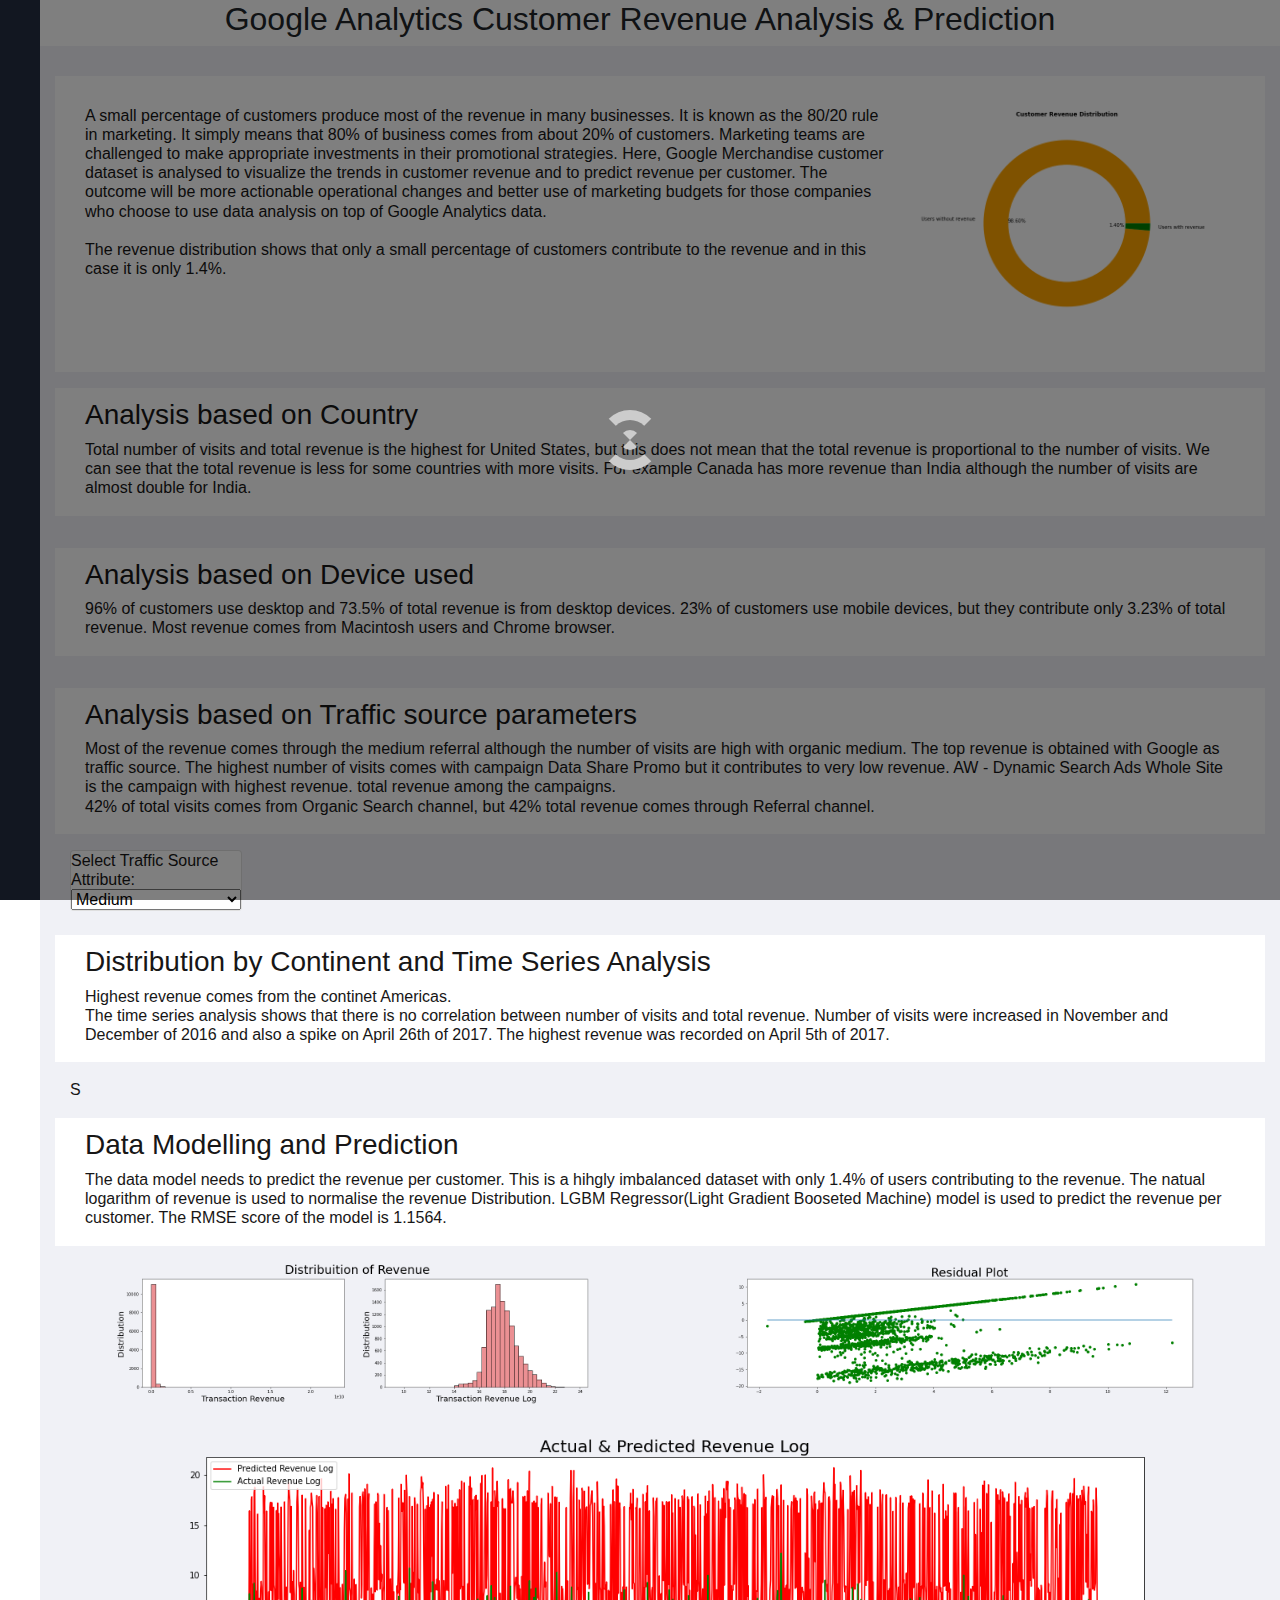
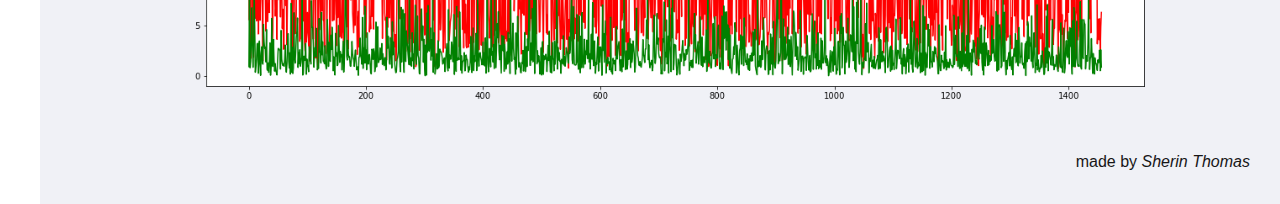
<file: GA_Analysis&Prediction/client/index.html>
<!DOCTYPE html>
<html lang="en">
  <head>
    <title>Google Analytics Customer Revenue Analysis & Prediction</title>
    <meta charset="UTF-8" />
    <meta name="viewport" content="width=device-width, initial-scale=1.0" />

    <link rel="stylesheet" href="css/style.css" />
    <link rel="stylesheet" href="https://stackpath.bootstrapcdn.com/bootstrap/4.3.1/css/bootstrap.min.css" integrity="sha384-ggOyR0iXCbMQv3Xipma34MD+dH/1fQ784/j6cY/iJTQUOhcWr7x9JvoRxT2MZw1T" crossorigin="anonymous">
   
    <script src="https://code.jquery.com/jquery-3.3.1.slim.min.js" integrity="sha384-q8i/X+965DzO0rT7abK41JStQIAqVgRVzpbzo5smXKp4YfRvH+8abtTE1Pi6jizo" crossorigin="anonymous"></script>
    <script src="https://cdnjs.cloudflare.com/ajax/libs/popper.js/1.14.7/umd/popper.min.js" integrity="sha384-UO2eT0CpHqdSJQ6hJty5KVphtPhzWj9WO1clHTMGa3JDZwrnQq4sF86dIHNDz0W1" crossorigin="anonymous"></script>
    <script src="https://stackpath.bootstrapcdn.com/bootstrap/4.3.1/js/bootstrap.min.js" integrity="sha384-JjSmVgyd0p3pXB1rRibZUAYoIIy6OrQ6VrjIEaFf/nJGzIxFDsf4x0xIM+B07jRM" crossorigin="anonymous"></script>
  
  </head>

  <body class="collapsed">
    <header class="page-header">
      <nav>
        <ul class="admin-menu">
          <li>
            <div class="switch">
              <!-- <input type="checkbox" id="mode" checked /> -->
              <label for="mode">
              </label>
            </div>
          </li>
        </ul>
      </nav>
    </header>
    <h2><center>Google Analytics Customer Revenue Analysis & Prediction</center></h2>

    <section class="page-content">
      <!-- <h2><center>Google Analytics Customer Revenue Analysis & Prediction</center></h2> -->
      <section class="grid">
      <!-- <section> -->
        <div class="row form-group" >
            <div class="box ">
              <p class="h6"><img src="../Figures/CustomerRevenueDist.png" class="img-fluid visualization rounded float-right" width="30%" height="30%" alt="Responsive image" align="right"/>
                <br>A small percentage of customers produce most of the revenue in many businesses. 
                It is known as the 80/20 rule in marketing. It simply means that 80% of business 
                comes from about 20% of customers. Marketing teams are challenged to make appropriate 
                investments in their promotional strategies. Here, Google Merchandise customer dataset 
                is analysed to visualize the trends in customer revenue and to predict revenue per customer. 
                The outcome will be more actionable operational changes and better use of marketing budgets 
                for those companies who choose to use data analysis on top of Google Analytics data.
                <br CLEAR="left"/>
                <br/>
                The revenue distribution shows that only a small percentage of customers contribute to the revenue and in this case it
                is only 1.4%.
              </p>
              <!-- <button type="button" class="btn btn-light mc-auto"><a href="index.html">Analysis</a></button>
              <button type="button" class="btn btn-secondary mr-auto"><a href="index.html">Prediction</a></button> -->
              <!-- <nav class="btn btn-light">
                <a class="navbar-brand" href="index.html">Analysis</a>
                <a class="navbar-brand" href="prediction.html">Prediction</a>
              </nav> -->
            </div>
        </div>
        <div class="row form-group" >
          <div class="box">
            <p class = "h3">Analysis based on Country</p>
            <p class = "h6">Total number of visits and total revenue is the highest for United States, but this does not mean that the total revenue is 
              proportional to the number of visits. We can see that the total revenue is less for some countries
              with more visits. For example Canada has more revenue than India although the number of visits are almost double for India.
            </p>
          </div>
        </div>
        <div class="row form-group" >
          <div class="col-md-6 ">
            <div id='map' style='width: 100%; height: 100%;'></div>
          </div>
          <div class="col-md-6 ">
            <div id='map2' style='width: 100%; height: 100%;'></div>
          </div>
        </div>
        <div class="row form-group" >
          <div class="box">
            <p class = "h3">Analysis based on Device used</p>
            <p class = "h6">
              96% of customers use desktop and 73.5% of total revenue is from desktop devices. 23% of customers use mobile 
              devices, but they contribute only 3.23% of total revenue.
              Most revenue comes from Macintosh users and Chrome browser.
            </p>
          </div>
        </div>        
        <div class="row form-group">
          <div class="col-md-4 ">
            <div id="device_users"></div>
          </div>
          <div class="col-md-4">
              <div id="os"></div>
          </div>
          <div class="col-md-4">
              <div id="browser"></div>
          </div>
        </div>
        <div class="row form-group" >
          <div class="box">
            <p class = "h3">Analysis based on Traffic source parameters</p>
            <p class = "h6">
              Most of the revenue comes through the medium referral although the number of visits are high with organic medium. 
              The top revenue is obtained with Google as traffic source. The highest number of visits comes with campaign Data Share Promo but
              it contributes to very low revenue. AW - Dynamic Search Ads Whole Site is the campaign with highest revenue. 
              total revenue among the campaigns.<br>
              42% of total visits comes from Organic Search channel, but 42% total revenue comes through Referral channel.
            </p>
          </div>
        </div>        
        <div class="row form-group">
          <div class="col-md-2">
            <div class="h6 card">Select Traffic Source Attribute: 
              <select id="traffic-select" onchange="onTrafficChange()">
                <option value="source">Source</option>
                <option value="medium" selected>Medium</option>
                <option value="campaign">Campaign</option>
              </select>
            </div>
          </div>
          <div class="col-md-5">
            <div id="traffic"></div>
          </div>
          <div class="col-md-5">
            <div id="channel_group"></div>
          </div>
        </div>
        <div class="row form-group" >
          <div class="box">
            <p class = "h3">Distribution by Continent and Time Series Analysis</p>
            <p class = "h6">
              Highest revenue comes from the continet Americas. 
              <br>
              The time series analysis shows that there is no correlation between number of visits and total revenue.
              Number of visits were increased in November and December of 2016 and also a spike on April 26th of 2017.
              The highest revenue was recorded on April 5th of 2017.
            </p>
          </div>
        </div> 
        <div class="row form-group">
          <div class="col-md-5">
            <div id="continents"></div>S
          </div>
          <div class="col-md-7">
            <div id="timeseries"></div>
          </div>
        </div>
        <div class="row form-group" >
          <div class="box">
            <p class = "h3">Data Modelling and Prediction</p>
            <p class = "h6">
              The data model needs to predict the revenue per customer. This is a hihgly imbalanced dataset with only 1.4% of users 
              contributing to the revenue. The natual logarithm of revenue is used to normalise the revenue Distribution. 
              LGBM Regressor(Light Gradient Booseted Machine) model is used to predict the revenue per customer.
              The RMSE score of the model is 1.1564.
            </p>
          </div>
        </div> 
        <div class="row form-group">
          <div class="col-md-6">
            <img src="../Figures/NaturalRevenueDistribution.png" class="img-fluid" alt="Responsive image">
          </div>
          <div class="col-md-6">
            <img src="../Figures/ResidualPlot.png" class="img-fluid" alt="Responsive image">
          </div>
        </div>
        <div class="row form-group">
          <!-- <div class="col-md-6"> -->
            <img src="../Figures/CompareYtest&Yprediction.png" class="img-fluid" alt="Responsive image">
          <!-- </div> -->
        </div>
        <!-- <div class="row">
          <img src="../Figures/NaturalRevenueDistribution.png" class="img-fluid" alt="Responsive image">
        </div>
        <div class="row">
          <img src="../Figures/ResidualPlot.png" class="img-fluid" alt="Responsive image">
        </div> -->
        <!-- <div class="row">
          <img src="../Figures/CompareYtest&Yprediction.png" class="img-fluid" alt="Responsive image">
        </div> -->

      </section>
      <footer class="page-footer">
        <span
          >made by
          <em>Sherin Thomas</em>
        </span>
      </footer>
    </section>

    <div class="loading style-2">
      <div class="loading-wheel"></div>
    </div>
    <script src="https://d3js.org/d3.v5.min.js"></script>
    <script src="https://cdn.plot.ly/plotly-latest.min.js"></script>
    <script type="text/javascript" src="js/util.js"></script>
    <script type="text/javascript" src="js/config.js"></script>
    <script type="text/javascript" src="js/main.js"></script>
  </body>
</html>
</file>
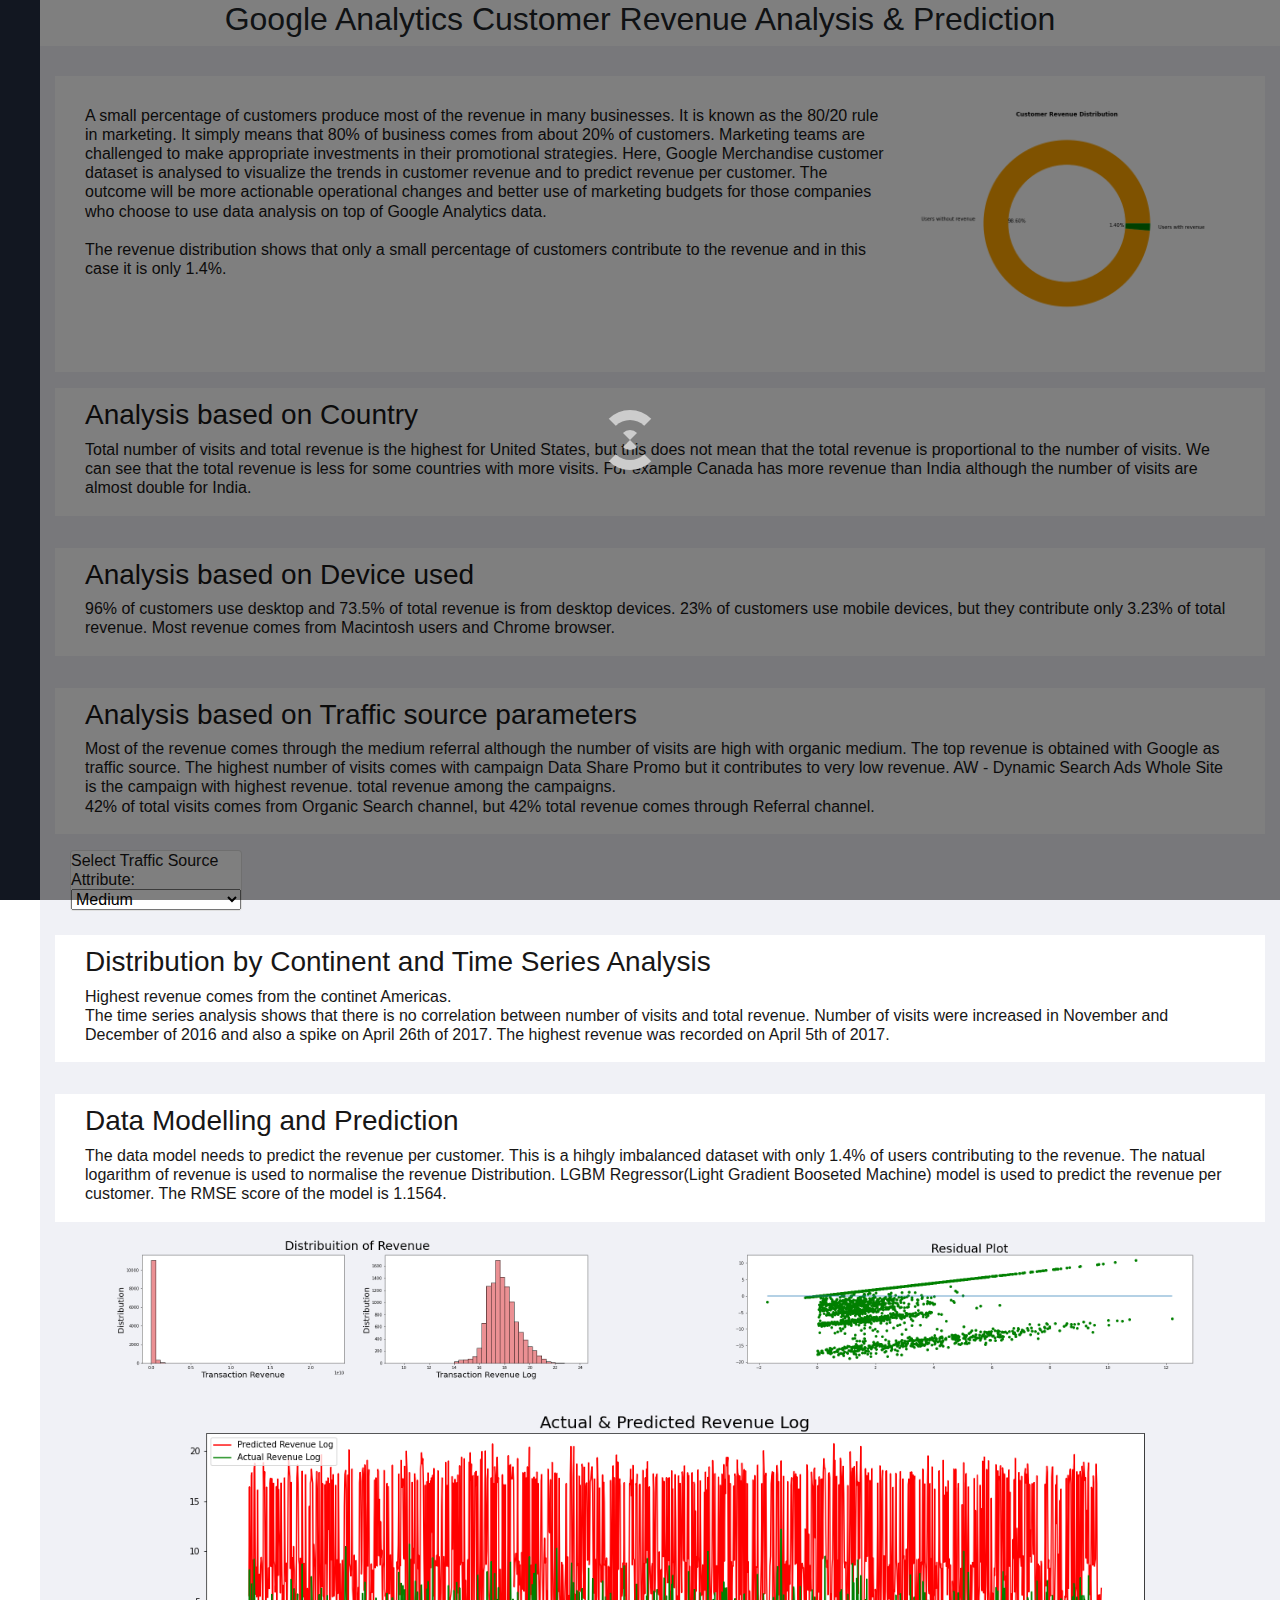
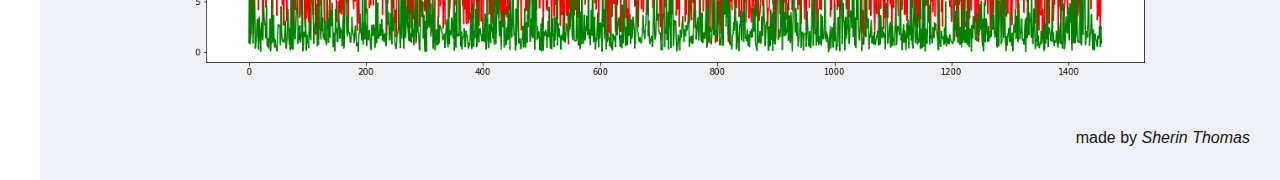
<file: Heroku/ga/templates/index.html>
<!DOCTYPE html>
<html lang="en">
  <head>
    <title>Google Analytics Customer Revenue Analysis & Prediction</title>
    <meta charset="UTF-8" />
    <meta name="viewport" content="width=device-width, initial-scale=1.0" />

    <link rel="stylesheet" href="../static/css/style.css" />
    <link rel="stylesheet" href="https://stackpath.bootstrapcdn.com/bootstrap/4.3.1/css/bootstrap.min.css" integrity="sha384-ggOyR0iXCbMQv3Xipma34MD+dH/1fQ784/j6cY/iJTQUOhcWr7x9JvoRxT2MZw1T" crossorigin="anonymous">
   
    <script src="https://code.jquery.com/jquery-3.3.1.slim.min.js" integrity="sha384-q8i/X+965DzO0rT7abK41JStQIAqVgRVzpbzo5smXKp4YfRvH+8abtTE1Pi6jizo" crossorigin="anonymous"></script>
    <script src="https://cdnjs.cloudflare.com/ajax/libs/popper.js/1.14.7/umd/popper.min.js" integrity="sha384-UO2eT0CpHqdSJQ6hJty5KVphtPhzWj9WO1clHTMGa3JDZwrnQq4sF86dIHNDz0W1" crossorigin="anonymous"></script>
    <script src="https://stackpath.bootstrapcdn.com/bootstrap/4.3.1/js/bootstrap.min.js" integrity="sha384-JjSmVgyd0p3pXB1rRibZUAYoIIy6OrQ6VrjIEaFf/nJGzIxFDsf4x0xIM+B07jRM" crossorigin="anonymous"></script>
  
  </head>

  <body class="collapsed">
    <header class="page-header">
      <nav>
        <ul class="admin-menu">
          <li>
            <div class="switch">
              <!-- <input type="checkbox" id="mode" checked /> -->
              <label for="mode">
              </label>
            </div>
          </li>
        </ul>
      </nav>
    </header>
    <h2><center>Google Analytics Customer Revenue Analysis & Prediction</center></h2>

    <section class="page-content">
      <!-- <h2><center>Google Analytics Customer Revenue Analysis & Prediction</center></h2> -->
      <section class="grid">
      <!-- <section> -->
        <div class="row form-group" >
            <div class="box ">
              <p class="h6"><img src="../static/images/CustomerRevenueDist.png" class="img-fluid visualization rounded float-right" width="30%" height="30%" alt="Responsive image" align="right"/>
                <br>A small percentage of customers produce most of the revenue in many businesses. 
                It is known as the 80/20 rule in marketing. It simply means that 80% of business 
                comes from about 20% of customers. Marketing teams are challenged to make appropriate 
                investments in their promotional strategies. Here, Google Merchandise customer dataset 
                is analysed to visualize the trends in customer revenue and to predict revenue per customer. 
                The outcome will be more actionable operational changes and better use of marketing budgets 
                for those companies who choose to use data analysis on top of Google Analytics data.
                <br CLEAR="left"/>
                <br/>
                The revenue distribution shows that only a small percentage of customers contribute to the revenue and in this case it
                is only 1.4%.
              </p>
              <!-- <button type="button" class="btn btn-light mc-auto"><a href="index.html">Analysis</a></button>
              <button type="button" class="btn btn-secondary mr-auto"><a href="index.html">Prediction</a></button> -->
              <!-- <nav class="btn btn-light">
                <a class="navbar-brand" href="index.html">Analysis</a>
                <a class="navbar-brand" href="prediction.html">Prediction</a>
              </nav> -->
            </div>
        </div>
        <div class="row form-group" >
          <div class="box">
            <p class = "h3">Analysis based on Country</p>
            <p class = "h6">Total number of visits and total revenue is the highest for United States, but this does not mean that the total revenue is 
              proportional to the number of visits. We can see that the total revenue is less for some countries
              with more visits. For example Canada has more revenue than India although the number of visits are almost double for India.
            </p>
          </div>
        </div>
        <div class="row form-group" >
          <div class="col-md-6 ">
            <div id='map' style='width: 100%; height: 100%;'></div>
          </div>
          <div class="col-md-6 ">
            <div id='map2' style='width: 100%; height: 100%;'></div>
          </div>
        </div>
        <div class="row form-group" >
          <div class="box">
            <p class = "h3">Analysis based on Device used</p>
            <p class = "h6">
              96% of customers use desktop and 73.5% of total revenue is from desktop devices. 23% of customers use mobile 
              devices, but they contribute only 3.23% of total revenue.
              Most revenue comes from Macintosh users and Chrome browser.
            </p>
          </div>
        </div>        
        <div class="row form-group">
          <div class="col-md-4 ">
            <div id="device_users"></div>
          </div>
          <div class="col-md-4">
              <div id="os"></div>
          </div>
          <div class="col-md-4">
              <div id="browser"></div>
          </div>
        </div>
        <div class="row form-group" >
          <div class="box">
            <p class = "h3">Analysis based on Traffic source parameters</p>
            <p class = "h6">
              Most of the revenue comes through the medium referral although the number of visits are high with organic medium. 
              The top revenue is obtained with Google as traffic source. The highest number of visits comes with campaign Data Share Promo but
              it contributes to very low revenue. AW - Dynamic Search Ads Whole Site is the campaign with highest revenue. 
              total revenue among the campaigns.<br>
              42% of total visits comes from Organic Search channel, but 42% total revenue comes through Referral channel.
            </p>
          </div>
        </div>        
        <div class="row form-group">
          <div class="col-md-2">
            <div class="h6 card">Select Traffic Source Attribute: 
              <select id="traffic-select" onchange="onTrafficChange()">
                <option value="source">Source</option>
                <option value="medium" selected>Medium</option>
                <option value="campaign">Campaign</option>
              </select>
            </div>
          </div>
          <div class="col-md-5">
            <div id="traffic"></div>
          </div>
          <div class="col-md-5">
            <div id="channel_group"></div>
          </div>
        </div>
        <div class="row form-group" >
          <div class="box">
            <p class = "h3">Distribution by Continent and Time Series Analysis</p>
            <p class = "h6">
              Highest revenue comes from the continet Americas. 
              <br>
              The time series analysis shows that there is no correlation between number of visits and total revenue.
              Number of visits were increased in November and December of 2016 and also a spike on April 26th of 2017.
              The highest revenue was recorded on April 5th of 2017.
            </p>
          </div>
        </div> 
        <div class="row form-group">
          <div class="col-md-5">
            <div id="continents"></div>
          </div>
          <div class="col-md-7">
            <div id="timeseries"></div>
          </div>
        </div>
        <div class="row form-group" >
          <div class="box">
            <p class = "h3">Data Modelling and Prediction</p>
            <p class = "h6">
              The data model needs to predict the revenue per customer. This is a hihgly imbalanced dataset with only 1.4% of users 
              contributing to the revenue. The natual logarithm of revenue is used to normalise the revenue Distribution. 
              LGBM Regressor(Light Gradient Booseted Machine) model is used to predict the revenue per customer.
              The RMSE score of the model is 1.1564.
            </p>
          </div>
        </div> 
        <div class="row form-group">
          <div class="col-md-6">
            <img src="../static/images/NaturalRevenueDistribution.png" class="img-fluid" alt="Responsive image">
          </div>
          <div class="col-md-6">
            <img src="../static/images/ResidualPlot.png" class="img-fluid" alt="Responsive image">
          </div>
        </div>
        <div class="row form-group">
          <!-- <div class="col-md-6"> -->
            <img src="../static/images/CompareYtest&Yprediction.png" class="img-fluid" alt="Responsive image">
          <!-- </div> -->
        </div>

      </section>
      <footer class="page-footer">
        <span
          >made by
          <em>Sherin Thomas</em>
        </span>
      </footer>
    </section>

    <div class="loading style-2">
      <div class="loading-wheel"></div>
    </div>
    <script src="https://d3js.org/d3.v5.min.js"></script>
    <script src="https://cdn.plot.ly/plotly-latest.min.js"></script>
    <script type="text/javascript" src="../static/js/util.js"></script>
    <script type="text/javascript" src="../static/js/config.js"></script>
    <script type="text/javascript" src="../static/js/main.js"></script>
  </body>
</html>
</file>
<file: GA_Analysis&Prediction/client/css/style.css>
@charset "UTF-8";
/* RESET RULES
–––––––––––––––––––––––––––––––––––––––––––––––––– */
@import url("https://fonts.googleapis.com/css?family=Lato:400,700&display=swap");
:root {
  --page-header-bgColor: #242e42;
  --page-header-bgColor-hover: #1d2636;
  --page-header-txtColor: #dde9f8;
  --page-header-headingColor: #7889a4;
  --page-header-width: 220px;
  --page-content-bgColor: #f0f1f6;
  --page-content-txtColor: #171616;
  --page-content-blockColor: #fff;
  --white: #fff;
  --black: #333;
  --blue: #00b9eb;
  --red: #ec1848;
  --border-radius: 4px;
  --box-shadow: 0 0 10px -2px rgba(0, 0, 0, 0.075);
  --switch-bgLightModeColor: #87cefa;
  --switch-sunColor: gold;
  --switch-moonColor: #f4f4f4;
  --switch-bgDarkModeColor: #1f1f27; }

* {
  padding: 0;
  margin: 0;
  box-sizing: border-box; }

ul {
  list-style: none; }

a,
button {
  color: inherit; }

a {
  text-decoration: none; }

button {
  background: none;
  cursor: pointer; }

input {
  -webkit-appearance: none; }

[type='checkbox'] {
  position: absolute;
  left: -9999px; }

label {
  cursor: pointer; }

button,
input {
  border: none; }

svg {
  display: block; }

body {
  font: 16px/1.5 'Lato', sans-serif; }
  body h1 {
    margin-bottom: 20px; }

/* HEADER STYLES
–––––––––––––––––––––––––––––––––––––––––––––––––– */
.page-header {
  position: fixed;
  top: 0;
  left: 0;
  right: 0;
  bottom: 0;
  overflow: auto;
  padding-top: 20px;
  width: var(--page-header-width);
  color: var(--page-header-txtColor);
  background: var(--page-header-bgColor); }

.page-header nav {
  display: flex;
  flex-direction: column;
  min-height: 100%; }

.page-header .logo {
  display: block;
  margin: 0 15px; }

.page-header .logo svg {
  max-width: 120px;
  fill: var(--white); }

.page-header .toggle-mob-menu {
  display: none;
  margin-left: 5px;
  padding: 4px;
  background: var(--page-content-blockColor);
  border-radius: var(--border-radius); }

.page-header .toggle-mob-menu svg {
  fill: var(--black);
  transition: transform 0.2s; }

.page-header .admin-menu {
  display: flex;
  flex-direction: column;
  flex-grow: 1;
  margin-top: 35px; }

.page-header .admin-menu li:nth-last-child(2) {
  margin-bottom: 35px; }

.page-header .admin-menu li:last-child {
  margin-top: auto;
  margin-bottom: 20px; }

.page-header .admin-menu li > * {
  width: 100%;
  padding: 12px 15px; }

.page-header .admin-menu .switcher {
  display: inline-block;
  width: auto; }

.page-header .admin-menu .menu-heading h3 {
  text-transform: uppercase;
  letter-spacing: 0.15em;
  font-size: 12px;
  margin-top: 12px;
  color: var(--page-header-headingColor); }

.page-header .admin-menu svg {
  width: 20px;
  height: 20px;
  fill: var(--page-header-txtColor);
  margin-right: 10px; }

.page-header .admin-menu a,
.page-header .admin-menu button {
  display: flex;
  align-items: center;
  font-size: 0.9rem; }

.page-header .admin-menu a:hover,
.page-header .admin-menu a:focus,
.page-header .admin-menu button:hover,
.page-header .admin-menu button:focus {
  background: var(--page-header-bgColor-hover);
  color: var(--blue);
  outline: none; }

.page-header .admin-menu a:hover svg,
.page-header .admin-menu a:focus svg,
.page-header .admin-menu button:hover svg,
.page-header .admin-menu button:focus svg {
  fill: var(--blue); }

/* PAGE CONTENT STYLES
–––––––––––––––––––––––––––––––––––––––––––––––––– */
.page-content {
  position: relative;
  left: var(--page-header-width);
  width: calc(100% - var(--page-header-width));
  min-height: 100vh;
  padding: 30px;
  color: var(--page-content-txtColor);
  background: var(--page-content-bgColor); }

.search-and-user {
  display: grid;
  grid-template-columns: 1fr auto;
  grid-column-gap: 50px;
  align-items: center;
  background: var(--page-content-bgColor);
  margin-bottom: 30px; }

.search-and-user form {
  position: relative; }

.search-and-user [type='search'] {
  width: 100%;
  height: 50px;
  font-size: 1rem;
  padding-left: 15px;
  background: var(--page-content-blockColor);
  color: var(--white);
  border-radius: var(--border-radius);
  box-shadow: var(--box-shadow); }

.search-and-user ::placeholder {
  color: var(--page-header-txtColor); }

.search-and-user form svg {
  width: 26px;
  height: 26px;
  fill: var(--page-content-txtColor); }

.search-and-user form button {
  position: absolute;
  top: 50%;
  right: 15px;
  transform: translateY(-50%); }

.search-and-user .admin-profile {
  display: flex;
  align-items: center; }

.search-and-user .admin-profile .greeting {
  margin: 0 10px 0 20px; }

.search-and-user .admin-profile svg {
  width: 30px;
  height: 30px; }

.search-and-user .admin-profile .notifications {
  position: relative; }

.search-and-user .admin-profile .badge {
  display: flex;
  align-items: center;
  justify-content: center;
  position: absolute;
  top: -10px;
  right: -3px;
  width: 18px;
  height: 18px;
  border-radius: 50%;
  font-size: 10px;
  color: var(--white);
  background: var(--red); }

.page-content .grid {
  display: flex;
  flex-direction: column; }
  .page-content .grid article.map-grid {
    height: 550px; }
  .page-content .grid .row1 {
    display: grid;
    grid-template-columns: 240px 1fr 1fr;
    margin: 15px 0; }
    @media screen and (max-width: 768px) {
      .page-content .grid .row1 {
        display: flex;
        flex-direction: column; } }
    .page-content .grid .row1 > article {
      margin: 5px;
      height: 460px;
      padding: 10px;
      background: var(--page-content-blockColor);
      border-radius: var(--border-radius);
      box-shadow: var(--box-shadow); }
  .page-content .grid .row2 {
    display: grid;
    grid-template-columns: 1fr 1fr;
    margin: 15px 0; }
    @media screen and (max-width: 768px) {
      .page-content .grid .row2 {
        display: flex;
        flex-direction: column; } }
    .page-content .grid .row2 > article {
      margin: 5px;
      height: 460px;
      padding: 10px;
      background: var(--page-content-blockColor);
      border-radius: var(--border-radius);
      box-shadow: var(--box-shadow); }
  .page-content .grid .row3 {
    display: grid;
    grid-template-columns: 1fr;
    margin: 15px 0; }
    .page-content .grid .row3 > article {
      padding: 10px;
      background: var(--page-content-blockColor);
      border-radius: var(--border-radius);
      box-shadow: var(--box-shadow); }

.page-content .grid > article:first-child,
.page-content .grid > article:last-child {
  grid-column: 1 / -1;
  height: 480px; }

/* MQ RULES
–––––––––––––––––––––––––––––––––––––––––––––––––– */
@media screen and (max-width: 767px) {
  .page-header,
  .page-content {
    position: static;
    width: 100%; }
  .page-header {
    padding: 10px; }
  .page-header nav {
    flex-direction: row; }
  .page-header .logo {
    margin: 0; }
  .page-header .logo svg {
    width: 83px;
    height: 35px; }
  .page-header .toggle-mob-menu {
    display: block; }
  .page-header .admin-menu {
    position: absolute;
    left: 98px;
    top: 57px;
    margin-top: 0;
    z-index: 2;
    border-radius: var(--border-radius);
    background: var(--page-header-bgColor);
    visibility: hidden;
    opacity: 0;
    transform: scale(0.95);
    transition: all 0.2s; }
  .page-header .admin-menu li:nth-last-child(2) {
    margin-bottom: 12px; }
  .page-header .admin-menu li:last-child button,
  .search-and-user .admin-profile .greeting {
    display: none; }
  .page-content {
    min-height: 0;
    padding: 10px; }
  .page-content .grid {
    grid-gap: 10px; }
  .search-and-user {
    position: absolute;
    left: -15px;
    top: 10px;
    padding: 0;
    grid-column-gap: 5px;
    width: 100%;
    border-radius: var(--border-radius);
    background: transparent; }
  .search-and-user [type='search'] {
    font-size: 1rem;
    height: 35px; }
  .search-and-user form svg {
    width: 18px;
    height: 18px; }
  .search-and-user .admin-profile svg {
    fill: var(--white); } }

@media screen and (max-width: 767px) {
  .page-content .grid > article {
    grid-column: 1 / -1; } }

/* BODY CLASSES
–––––––––––––––––––––––––––––––––––––––––––––––––– */
.mob-menu-opened .toggle-mob-menu svg {
  transform: rotate(180deg); }

.mob-menu-opened .page-header .admin-menu {
  transform: scale(1);
  visibility: visible;
  opacity: 1; }
.box {
    /* margin-top: 50px; */
    /* margin-bottom: 10px; */
    padding: 10px 30px 10px;
    /* color: #FFFFFF; */
    background-color: #FFFFFF;
  }

@media screen and (min-width: 768px) {
  .collapsed .page-header {
    width: 40px; }
  .collapsed .page-header .admin-menu li > * {
    padding: 10px; }
  .collapsed .page-header .logo,
  .collapsed .page-header .admin-menu span,
  .collapsed .page-header .admin-menu .menu-heading {
    display: none; }
  .collapsed .page-header .admin-menu svg {
    margin-right: 0; }
  .collapsed .page-header .collapse-btn svg {
    transform: rotate(180deg); }
  .collapsed .page-content {
    left: 40px;
    width: calc(100% - 40px); } }

/* SWITCH STYLES
–––––––––––––––––––––––––––––––––––––––––––––––––– */
.switch label {
  display: grid;
  grid-template-columns: auto auto;
  grid-column-gap: 10px;
  align-items: center;
  justify-content: flex-start; }

.switch span:first-child {
  position: relative;
  width: 50px;
  height: 26px;
  border-radius: 15px;
  box-shadow: inset 0 0 5px rgba(0, 0, 0, 0.4);
  background: var(--switch-bgLightModeColor);
  transition: all 0.3s; }

.switch span:first-child::before,
.switch span:first-child::after {
  content: '';
  position: absolute;
  border-radius: 50%; }

.switch span:first-child::before {
  top: 1px;
  left: 1px;
  width: 24px;
  height: 24px;
  background: var(--white);
  z-index: 1;
  transition: transform 0.3s; }

.switch span:first-child::after {
  top: 50%;
  right: 8px;
  width: 10px;
  height: 10px;
  transform: translateY(-50%);
  background: var(--switch-sunColor);
  box-shadow: 0 0 4px 2px #ffdb1a; }

.switch [type='checkbox']:checked + label span:first-child {
  background: var(--switch-bgDarkModeColor); }

.switch [type='checkbox']:focus + label span:first-child {
  box-shadow: 0 3px 5px rgba(255, 255, 255, 0.25); }

.switch [type='checkbox']:checked + label span:first-child::before {
  transform: translateX(24px); }

.switch [type='checkbox']:checked + label span:first-child::after {
  left: 12px;
  width: 15px;
  height: 15px;
  background: transparent;
  box-shadow: -2px -5px 0 var(--switch-moonColor);
  transform: translateY(-50%) rotate(-72deg); }

/* LIGHT MODE STYLES
–––––––––––––––––––––––––––––––––––––––––––––––––– */
.light-mode {
  --page-header-bgColor: #f1efec;
  --page-header-bgColor-hover: #b9e4e0;
  --page-header-txtColor: #2c303a;
  --page-header-headingColor: #979595;
  --page-content-bgColor: #fff;
  --box-shadow: 0 0 10px -2px rgba(0, 0, 0, 0.25); }

.light-mode .page-header .admin-menu a:hover,
.light-mode .page-header .admin-menu a:focus,
.light-mode .page-header .admin-menu button:hover,
.light-mode .page-header .admin-menu button:focus {
  color: var(--black); }

.light-mode .page-header .logo svg,
.light-mode .page-header .admin-menu a:hover svg,
.light-mode .page-header .admin-menu a:focus svg,
.light-mode .page-header .admin-menu button:hover svg,
.light-mode .page-header .admin-menu button:focus svg {
  fill: var(--black); }

.light-mode .switch [type='checkbox']:focus + label span:first-child {
  box-shadow: 0 3px 5px rgba(0, 0, 0, 0.25); }

@media screen and (max-width: 767px) {
  .light-mode .search-and-user .admin-profile svg {
    fill: var(--black); } }

/* FOOTER
–––––––––––––––––––––––––––––––––––––––––––––––––– */
.page-footer {
  font-size: 1rem;
  display: flex;
  align-items: center;
  justify-content: flex-end;
  margin-top: 10px; }

.page-footer a {
  margin-left: 4px; }

/* Custom
–––––––––––––––––––––––––––––––––––––––––––––––––– */
.legend-range {
  border: 1px solid white;
  margin: 2px;
  padding: 0px 5px;
  color: white; }

.lga_title {
  text-align: center; }

.lga_content {
  border: 1px solid #c9c9c9;
  padding: 8px;
  text-align: center; }

.info {
  padding: 10px;
  font: 14px/16px Arial, Helvetica, sans-serif;
  border: 1px solid #dde9f8;
  background: white;
  box-shadow: 0 0 15px rgba(0, 0, 0, 0.2);
  border-radius: 5px; }

.info h4 {
  margin: 0 0 5px;
  color: #777; }

.legend {
  line-height: 18px;
  color: #555; }

.legend i {
  width: 18px;
  height: 18px;
  float: left;
  margin-right: 8px;
  opacity: 0.7; }

.stat-bar {
  width: 100%;
  height: 90%; }
  .stat-bar ul {
    margin-top: 10px;
    padding: 10px;
    line-height: 1.4;
    list-style-position: inside;
    text-transform: uppercase; }
    .stat-bar ul li {
      margin-bottom: 15px; }
      .stat-bar ul li .stat-value {
        font-size: 28px;
        font-weight: bold; }

.highlighting {
  border-radius: 3px;
  animation: highlight 300ms ease-out; }

@keyframes highlight {
  from {
    transform: scale(0.95); } }

.plot-container {
  padding: 0 10% 10% 10%; }
  .plot-container .svg-container {
    max-height: 100% !important;
    width: 100%; }

.year-selection {
  display: flex;
  flex-direction: row;
  justify-content: space-between; }
  .year-selection .year-label {
    min-width: 180px;
    margin-top: 5px; }
  .year-selection #year-select {
    appearance: none;
    text-align: center;
    background-color: transparent;
    border: none;
    padding: 0 0.5em 0;
    margin: 0;
    width: 100%;
    font-family: inherit;
    font-size: 32px;
    font-weight: bold;
    cursor: inherit;
    line-height: inherit;
    text-align: center;
    text-align-last: center; }
  @media screen and (max-width: 769px) {
    .year-selection .year-label {
      width: 0px;
      display: none; } }

/* Loading Element
–––––––––––––––––––––––––––––––––––––––––––––––––– */
.loading {
  display: none;
  width: 100%;
  height: 100%;
  position: fixed;
  top: 0;
  right: 0;
  bottom: 0;
  left: 0;
  background-color: rgba(0, 0, 0, 0.5);
  z-index: 9999; }

.loading-wheel {
  width: 20px;
  height: 20px;
  margin-top: -40px;
  margin-left: -40px;
  position: absolute;
  top: 50%;
  left: 50%;
  border-width: 30px;
  border-radius: 50%;
  animation: spin 1s linear infinite; }

.style-2 .loading-wheel {
  border-style: double;
  border-color: #ccc transparent; }

@keyframes spin {
  0% {
    transform: rotate(0); }
  100% {
    transform: rotate(-360deg); } }
</file>
<file: Heroku/ga/static/css/style.css>
@charset "UTF-8";
/* RESET RULES
–––––––––––––––––––––––––––––––––––––––––––––––––– */
@import url("https://fonts.googleapis.com/css?family=Lato:400,700&display=swap");
:root {
  --page-header-bgColor: #242e42;
  --page-header-bgColor-hover: #1d2636;
  --page-header-txtColor: #dde9f8;
  --page-header-headingColor: #7889a4;
  --page-header-width: 220px;
  --page-content-bgColor: #f0f1f6;
  --page-content-txtColor: #171616;
  --page-content-blockColor: #fff;
  --white: #fff;
  --black: #333;
  --blue: #00b9eb;
  --red: #ec1848;
  --border-radius: 4px;
  --box-shadow: 0 0 10px -2px rgba(0, 0, 0, 0.075);
  --switch-bgLightModeColor: #87cefa;
  --switch-sunColor: gold;
  --switch-moonColor: #f4f4f4;
  --switch-bgDarkModeColor: #1f1f27; }

* {
  padding: 0;
  margin: 0;
  box-sizing: border-box; }

ul {
  list-style: none; }

a,
button {
  color: inherit; }

a {
  text-decoration: none; }

button {
  background: none;
  cursor: pointer; }

input {
  -webkit-appearance: none; }

[type='checkbox'] {
  position: absolute;
  left: -9999px; }

label {
  cursor: pointer; }

button,
input {
  border: none; }

svg {
  display: block; }

body {
  font: 16px/1.5 'Lato', sans-serif; }
  body h1 {
    margin-bottom: 20px; }

/* HEADER STYLES
–––––––––––––––––––––––––––––––––––––––––––––––––– */
.page-header {
  position: fixed;
  top: 0;
  left: 0;
  right: 0;
  bottom: 0;
  overflow: auto;
  padding-top: 20px;
  width: var(--page-header-width);
  color: var(--page-header-txtColor);
  background: var(--page-header-bgColor); }

.page-header nav {
  display: flex;
  flex-direction: column;
  min-height: 100%; }

.page-header .logo {
  display: block;
  margin: 0 15px; }

.page-header .logo svg {
  max-width: 120px;
  fill: var(--white); }

.page-header .toggle-mob-menu {
  display: none;
  margin-left: 5px;
  padding: 4px;
  background: var(--page-content-blockColor);
  border-radius: var(--border-radius); }

.page-header .toggle-mob-menu svg {
  fill: var(--black);
  transition: transform 0.2s; }

.page-header .admin-menu {
  display: flex;
  flex-direction: column;
  flex-grow: 1;
  margin-top: 35px; }

.page-header .admin-menu li:nth-last-child(2) {
  margin-bottom: 35px; }

.page-header .admin-menu li:last-child {
  margin-top: auto;
  margin-bottom: 20px; }

.page-header .admin-menu li > * {
  width: 100%;
  padding: 12px 15px; }

.page-header .admin-menu .switcher {
  display: inline-block;
  width: auto; }

.page-header .admin-menu .menu-heading h3 {
  text-transform: uppercase;
  letter-spacing: 0.15em;
  font-size: 12px;
  margin-top: 12px;
  color: var(--page-header-headingColor); }

.page-header .admin-menu svg {
  width: 20px;
  height: 20px;
  fill: var(--page-header-txtColor);
  margin-right: 10px; }

.page-header .admin-menu a,
.page-header .admin-menu button {
  display: flex;
  align-items: center;
  font-size: 0.9rem; }

.page-header .admin-menu a:hover,
.page-header .admin-menu a:focus,
.page-header .admin-menu button:hover,
.page-header .admin-menu button:focus {
  background: var(--page-header-bgColor-hover);
  color: var(--blue);
  outline: none; }

.page-header .admin-menu a:hover svg,
.page-header .admin-menu a:focus svg,
.page-header .admin-menu button:hover svg,
.page-header .admin-menu button:focus svg {
  fill: var(--blue); }

/* PAGE CONTENT STYLES
–––––––––––––––––––––––––––––––––––––––––––––––––– */
.page-content {
  position: relative;
  left: var(--page-header-width);
  width: calc(100% - var(--page-header-width));
  min-height: 100vh;
  padding: 30px;
  color: var(--page-content-txtColor);
  background: var(--page-content-bgColor); }

.search-and-user {
  display: grid;
  grid-template-columns: 1fr auto;
  grid-column-gap: 50px;
  align-items: center;
  background: var(--page-content-bgColor);
  margin-bottom: 30px; }

.search-and-user form {
  position: relative; }

.search-and-user [type='search'] {
  width: 100%;
  height: 50px;
  font-size: 1rem;
  padding-left: 15px;
  background: var(--page-content-blockColor);
  color: var(--white);
  border-radius: var(--border-radius);
  box-shadow: var(--box-shadow); }

.search-and-user ::placeholder {
  color: var(--page-header-txtColor); }

.search-and-user form svg {
  width: 26px;
  height: 26px;
  fill: var(--page-content-txtColor); }

.search-and-user form button {
  position: absolute;
  top: 50%;
  right: 15px;
  transform: translateY(-50%); }

.search-and-user .admin-profile {
  display: flex;
  align-items: center; }

.search-and-user .admin-profile .greeting {
  margin: 0 10px 0 20px; }

.search-and-user .admin-profile svg {
  width: 30px;
  height: 30px; }

.search-and-user .admin-profile .notifications {
  position: relative; }

.search-and-user .admin-profile .badge {
  display: flex;
  align-items: center;
  justify-content: center;
  position: absolute;
  top: -10px;
  right: -3px;
  width: 18px;
  height: 18px;
  border-radius: 50%;
  font-size: 10px;
  color: var(--white);
  background: var(--red); }

.page-content .grid {
  display: flex;
  flex-direction: column; }
  .page-content .grid article.map-grid {
    height: 550px; }
  .page-content .grid .row1 {
    display: grid;
    grid-template-columns: 240px 1fr 1fr;
    margin: 15px 0; }
    @media screen and (max-width: 768px) {
      .page-content .grid .row1 {
        display: flex;
        flex-direction: column; } }
    .page-content .grid .row1 > article {
      margin: 5px;
      height: 460px;
      padding: 10px;
      background: var(--page-content-blockColor);
      border-radius: var(--border-radius);
      box-shadow: var(--box-shadow); }
  .page-content .grid .row2 {
    display: grid;
    grid-template-columns: 1fr 1fr;
    margin: 15px 0; }
    @media screen and (max-width: 768px) {
      .page-content .grid .row2 {
        display: flex;
        flex-direction: column; } }
    .page-content .grid .row2 > article {
      margin: 5px;
      height: 460px;
      padding: 10px;
      background: var(--page-content-blockColor);
      border-radius: var(--border-radius);
      box-shadow: var(--box-shadow); }
  .page-content .grid .row3 {
    display: grid;
    grid-template-columns: 1fr;
    margin: 15px 0; }
    .page-content .grid .row3 > article {
      padding: 10px;
      background: var(--page-content-blockColor);
      border-radius: var(--border-radius);
      box-shadow: var(--box-shadow); }

.page-content .grid > article:first-child,
.page-content .grid > article:last-child {
  grid-column: 1 / -1;
  height: 480px; }

/* MQ RULES
–––––––––––––––––––––––––––––––––––––––––––––––––– */
@media screen and (max-width: 767px) {
  .page-header,
  .page-content {
    position: static;
    width: 100%; }
  .page-header {
    padding: 10px; }
  .page-header nav {
    flex-direction: row; }
  .page-header .logo {
    margin: 0; }
  .page-header .logo svg {
    width: 83px;
    height: 35px; }
  .page-header .toggle-mob-menu {
    display: block; }
  .page-header .admin-menu {
    position: absolute;
    left: 98px;
    top: 57px;
    margin-top: 0;
    z-index: 2;
    border-radius: var(--border-radius);
    background: var(--page-header-bgColor);
    visibility: hidden;
    opacity: 0;
    transform: scale(0.95);
    transition: all 0.2s; }
  .page-header .admin-menu li:nth-last-child(2) {
    margin-bottom: 12px; }
  .page-header .admin-menu li:last-child button,
  .search-and-user .admin-profile .greeting {
    display: none; }
  .page-content {
    min-height: 0;
    padding: 10px; }
  .page-content .grid {
    grid-gap: 10px; }
  .search-and-user {
    position: absolute;
    left: -15px;
    top: 10px;
    padding: 0;
    grid-column-gap: 5px;
    width: 100%;
    border-radius: var(--border-radius);
    background: transparent; }
  .search-and-user [type='search'] {
    font-size: 1rem;
    height: 35px; }
  .search-and-user form svg {
    width: 18px;
    height: 18px; }
  .search-and-user .admin-profile svg {
    fill: var(--white); } }

@media screen and (max-width: 767px) {
  .page-content .grid > article {
    grid-column: 1 / -1; } }

/* BODY CLASSES
–––––––––––––––––––––––––––––––––––––––––––––––––– */
.mob-menu-opened .toggle-mob-menu svg {
  transform: rotate(180deg); }

.mob-menu-opened .page-header .admin-menu {
  transform: scale(1);
  visibility: visible;
  opacity: 1; }
.box {
    /* margin-top: 50px; */
    /* margin-bottom: 10px; */
    padding: 10px 30px 10px;
    /* color: #FFFFFF; */
    background-color: #FFFFFF;
  }

@media screen and (min-width: 768px) {
  .collapsed .page-header {
    width: 40px; }
  .collapsed .page-header .admin-menu li > * {
    padding: 10px; }
  .collapsed .page-header .logo,
  .collapsed .page-header .admin-menu span,
  .collapsed .page-header .admin-menu .menu-heading {
    display: none; }
  .collapsed .page-header .admin-menu svg {
    margin-right: 0; }
  .collapsed .page-header .collapse-btn svg {
    transform: rotate(180deg); }
  .collapsed .page-content {
    left: 40px;
    width: calc(100% - 40px); } }

/* SWITCH STYLES
–––––––––––––––––––––––––––––––––––––––––––––––––– */
.switch label {
  display: grid;
  grid-template-columns: auto auto;
  grid-column-gap: 10px;
  align-items: center;
  justify-content: flex-start; }

.switch span:first-child {
  position: relative;
  width: 50px;
  height: 26px;
  border-radius: 15px;
  box-shadow: inset 0 0 5px rgba(0, 0, 0, 0.4);
  background: var(--switch-bgLightModeColor);
  transition: all 0.3s; }

.switch span:first-child::before,
.switch span:first-child::after {
  content: '';
  position: absolute;
  border-radius: 50%; }

.switch span:first-child::before {
  top: 1px;
  left: 1px;
  width: 24px;
  height: 24px;
  background: var(--white);
  z-index: 1;
  transition: transform 0.3s; }

.switch span:first-child::after {
  top: 50%;
  right: 8px;
  width: 10px;
  height: 10px;
  transform: translateY(-50%);
  background: var(--switch-sunColor);
  box-shadow: 0 0 4px 2px #ffdb1a; }

.switch [type='checkbox']:checked + label span:first-child {
  background: var(--switch-bgDarkModeColor); }

.switch [type='checkbox']:focus + label span:first-child {
  box-shadow: 0 3px 5px rgba(255, 255, 255, 0.25); }

.switch [type='checkbox']:checked + label span:first-child::before {
  transform: translateX(24px); }

.switch [type='checkbox']:checked + label span:first-child::after {
  left: 12px;
  width: 15px;
  height: 15px;
  background: transparent;
  box-shadow: -2px -5px 0 var(--switch-moonColor);
  transform: translateY(-50%) rotate(-72deg); }

/* LIGHT MODE STYLES
–––––––––––––––––––––––––––––––––––––––––––––––––– */
.light-mode {
  --page-header-bgColor: #f1efec;
  --page-header-bgColor-hover: #b9e4e0;
  --page-header-txtColor: #2c303a;
  --page-header-headingColor: #979595;
  --page-content-bgColor: #fff;
  --box-shadow: 0 0 10px -2px rgba(0, 0, 0, 0.25); }

.light-mode .page-header .admin-menu a:hover,
.light-mode .page-header .admin-menu a:focus,
.light-mode .page-header .admin-menu button:hover,
.light-mode .page-header .admin-menu button:focus {
  color: var(--black); }

.light-mode .page-header .logo svg,
.light-mode .page-header .admin-menu a:hover svg,
.light-mode .page-header .admin-menu a:focus svg,
.light-mode .page-header .admin-menu button:hover svg,
.light-mode .page-header .admin-menu button:focus svg {
  fill: var(--black); }

.light-mode .switch [type='checkbox']:focus + label span:first-child {
  box-shadow: 0 3px 5px rgba(0, 0, 0, 0.25); }

@media screen and (max-width: 767px) {
  .light-mode .search-and-user .admin-profile svg {
    fill: var(--black); } }

/* FOOTER
–––––––––––––––––––––––––––––––––––––––––––––––––– */
.page-footer {
  font-size: 1rem;
  display: flex;
  align-items: center;
  justify-content: flex-end;
  margin-top: 10px; }

.page-footer a {
  margin-left: 4px; }

/* Custom
–––––––––––––––––––––––––––––––––––––––––––––––––– */
.legend-range {
  border: 1px solid white;
  margin: 2px;
  padding: 0px 5px;
  color: white; }

.lga_title {
  text-align: center; }

.lga_content {
  border: 1px solid #c9c9c9;
  padding: 8px;
  text-align: center; }

.info {
  padding: 10px;
  font: 14px/16px Arial, Helvetica, sans-serif;
  border: 1px solid #dde9f8;
  background: white;
  box-shadow: 0 0 15px rgba(0, 0, 0, 0.2);
  border-radius: 5px; }

.info h4 {
  margin: 0 0 5px;
  color: #777; }

.legend {
  line-height: 18px;
  color: #555; }

.legend i {
  width: 18px;
  height: 18px;
  float: left;
  margin-right: 8px;
  opacity: 0.7; }

.stat-bar {
  width: 100%;
  height: 90%; }
  .stat-bar ul {
    margin-top: 10px;
    padding: 10px;
    line-height: 1.4;
    list-style-position: inside;
    text-transform: uppercase; }
    .stat-bar ul li {
      margin-bottom: 15px; }
      .stat-bar ul li .stat-value {
        font-size: 28px;
        font-weight: bold; }

.highlighting {
  border-radius: 3px;
  animation: highlight 300ms ease-out; }

@keyframes highlight {
  from {
    transform: scale(0.95); } }

.plot-container {
  padding: 0 10% 10% 10%; }
  .plot-container .svg-container {
    max-height: 100% !important;
    width: 100%; }

.year-selection {
  display: flex;
  flex-direction: row;
  justify-content: space-between; }
  .year-selection .year-label {
    min-width: 180px;
    margin-top: 5px; }
  .year-selection #year-select {
    appearance: none;
    text-align: center;
    background-color: transparent;
    border: none;
    padding: 0 0.5em 0;
    margin: 0;
    width: 100%;
    font-family: inherit;
    font-size: 32px;
    font-weight: bold;
    cursor: inherit;
    line-height: inherit;
    text-align: center;
    text-align-last: center; }
  @media screen and (max-width: 769px) {
    .year-selection .year-label {
      width: 0px;
      display: none; } }

/* Loading Element
–––––––––––––––––––––––––––––––––––––––––––––––––– */
.loading {
  display: none;
  width: 100%;
  height: 100%;
  position: fixed;
  top: 0;
  right: 0;
  bottom: 0;
  left: 0;
  background-color: rgba(0, 0, 0, 0.5);
  z-index: 9999; }

.loading-wheel {
  width: 20px;
  height: 20px;
  margin-top: -40px;
  margin-left: -40px;
  position: absolute;
  top: 50%;
  left: 50%;
  border-width: 30px;
  border-radius: 50%;
  animation: spin 1s linear infinite; }

.style-2 .loading-wheel {
  border-style: double;
  border-color: #ccc transparent; }

@keyframes spin {
  0% {
    transform: rotate(0); }
  100% {
    transform: rotate(-360deg); } }
</file>
